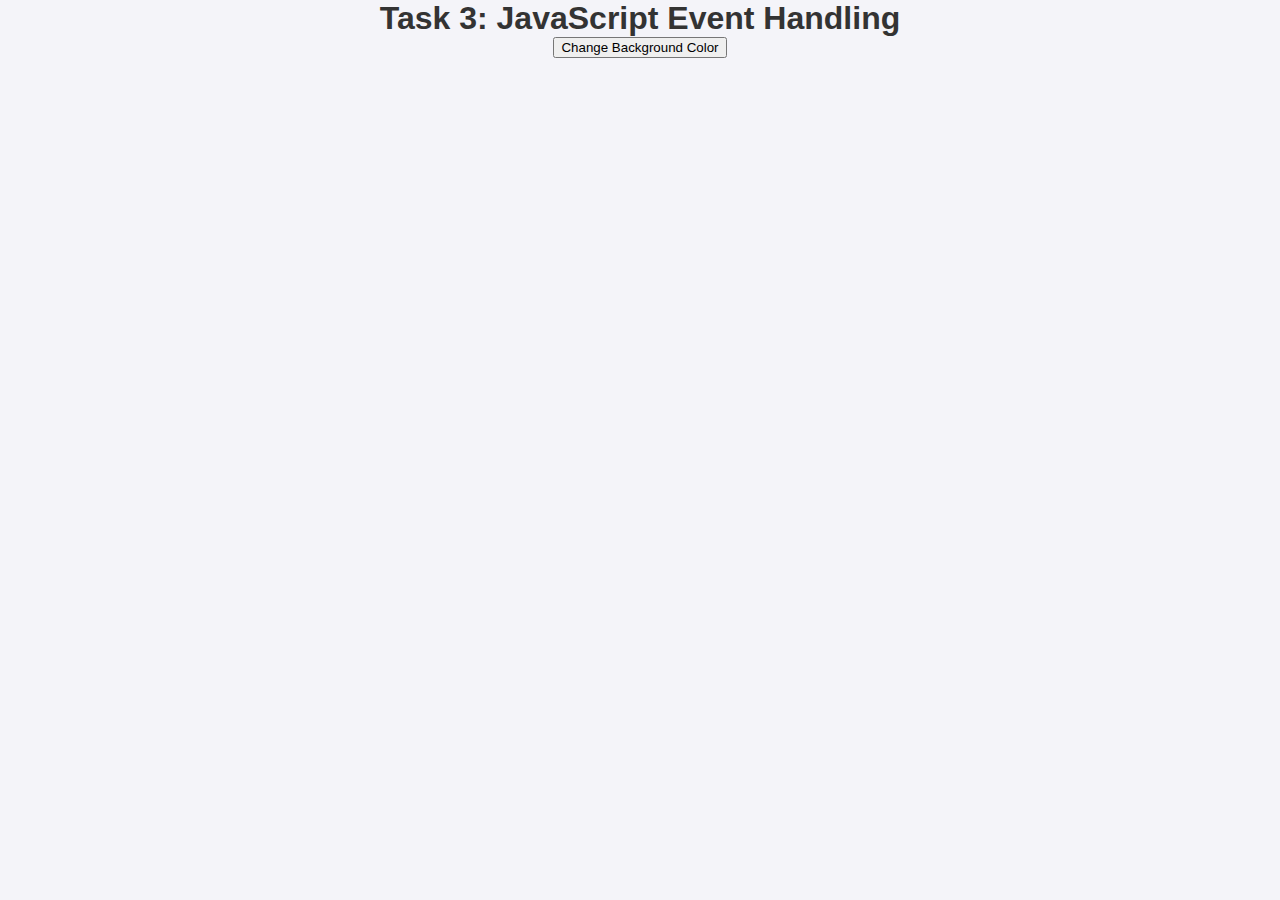
<file: index.html>
<!DOCTYPE html>
<html lang="en">
<head>
  <meta charset="UTF-8">
  <meta name="viewport" content="width=device-width, initial-scale=1.0">
  <title>JavaScript Event Handling</title>
  <link rel="stylesheet" href="style.css">
</head>
<body>
  <h1>Task 3: JavaScript Event Handling</h1>
  <button id="colorBtn">Change Background Color</button>

  <script src="script.js"></script>
</body>
</html>
</file>
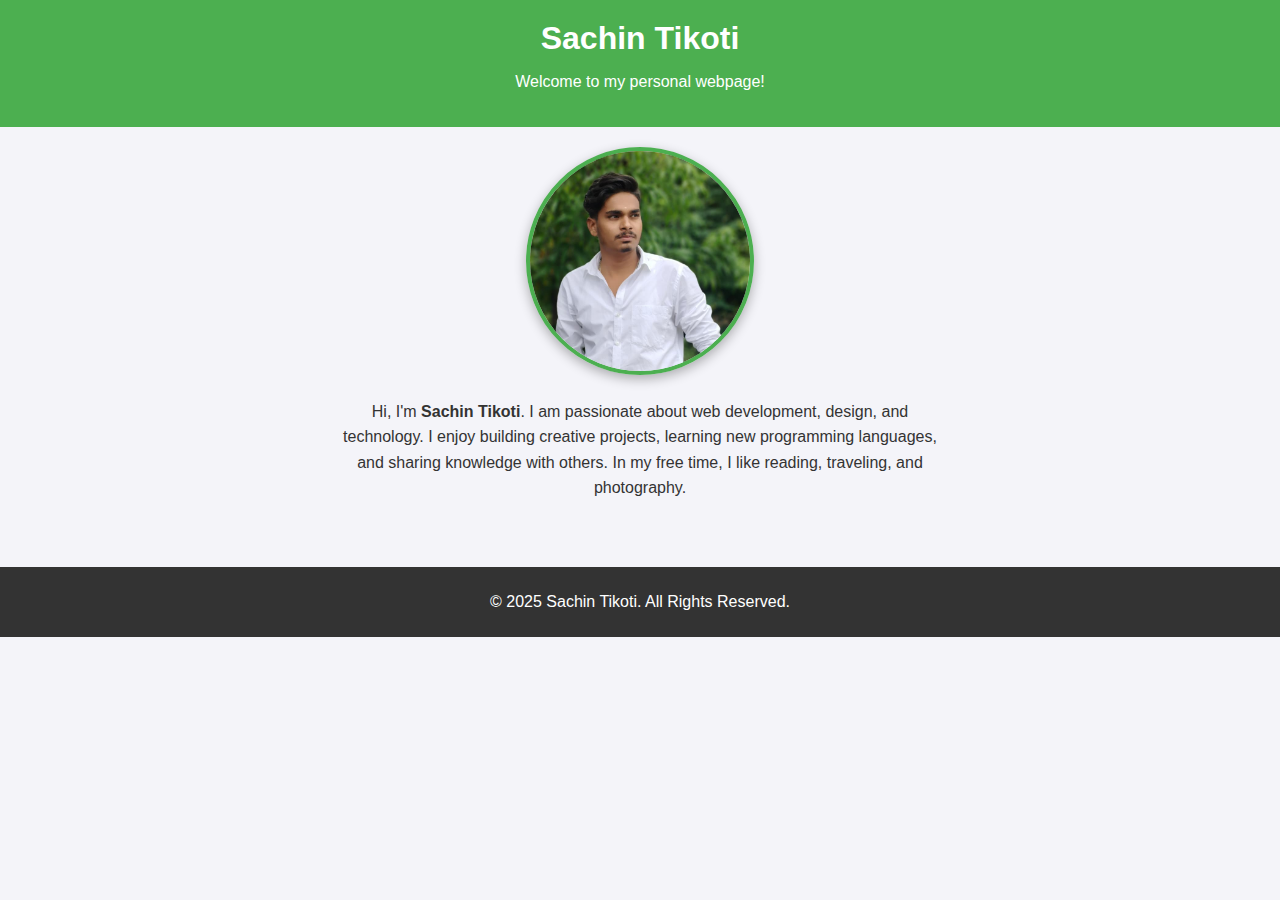
<file: task1/index.html>
<!DOCTYPE html>
<html lang="en">
<head>
  <meta charset="UTF-8">
  <meta name="viewport" content="width=device-width, initial-scale=1.0">
  <title>My Personal Webpage</title>
  <link rel="stylesheet" href="style.css">
</head>
<body>
  <header>
    <h1>Sachin Tikoti</h1>
    <p>Welcome to my personal webpage!</p>
  </header>

  <section class="bio">
    <img src="me1.jpg" alt="Profile Picture">
    <p>
      Hi, I'm <strong>Sachin Tikoti</strong>. I am passionate about web development, design, and technology. 
      I enjoy building creative projects, learning new programming languages, and sharing knowledge with others. 
      In my free time, I like reading, traveling, and photography.
    </p>
  </section>

  <footer>
    <p>&copy; 2025 Sachin Tikoti. All Rights Reserved.</p>
  </footer>
</body>
</html>
</file>
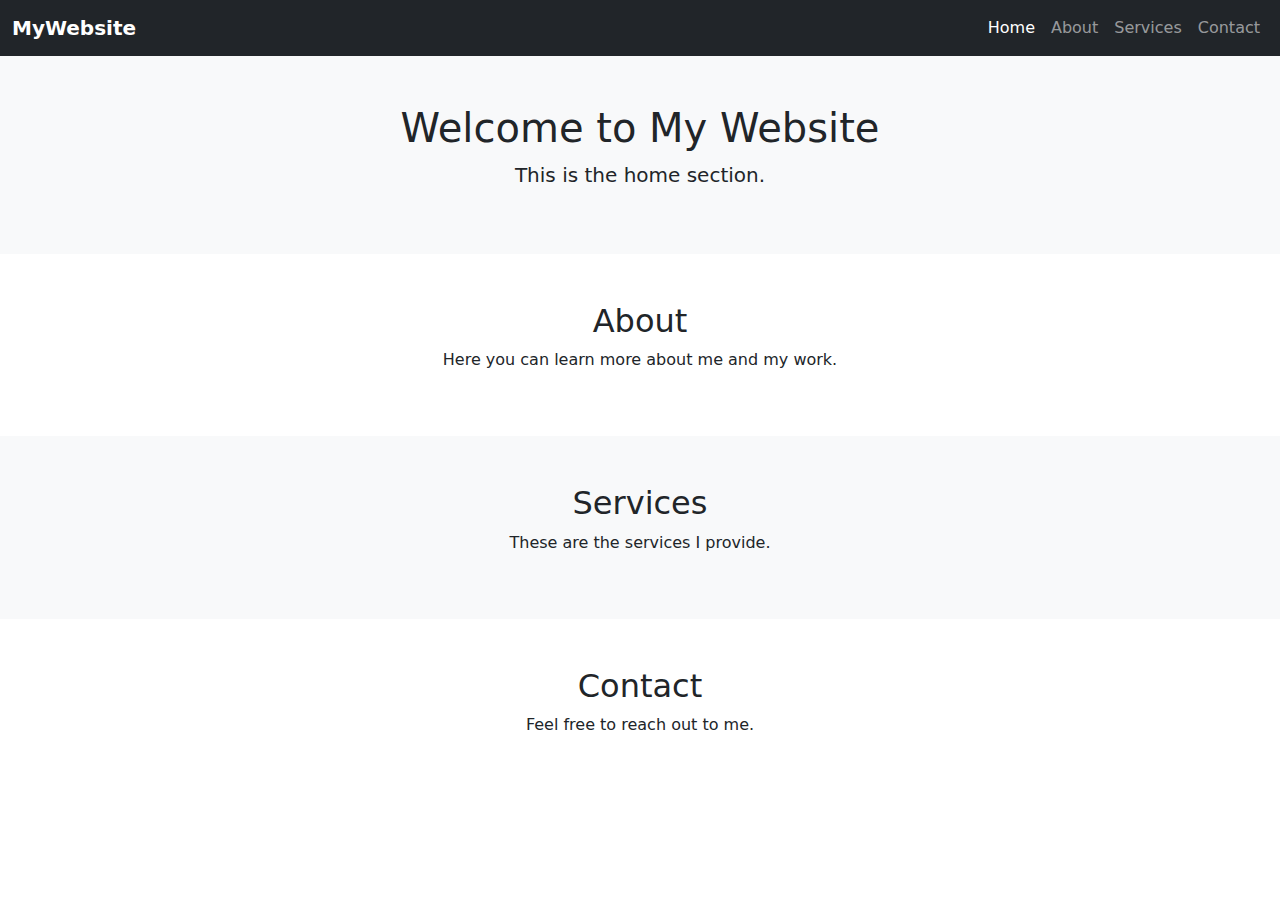
<file: task2/index.html>
<!DOCTYPE html>
<html lang="en">
<head>
  <meta charset="UTF-8">
  <meta name="viewport" content="width=device-width, initial-scale=1.0">
  <title>Responsive Navigation Bar</title>
  <!-- Bootstrap CSS -->
  <link href="https://cdn.jsdelivr.net/npm/bootstrap@5.3.0/dist/css/bootstrap.min.css" rel="stylesheet">
</head>
<body>

<!-- ✅ Responsive Navbar -->
<nav class="navbar navbar-expand-lg navbar-dark bg-dark sticky-top">
  <div class="container-fluid">
    <!-- Logo / Brand -->
    <a class="navbar-brand fw-bold" href="#">MyWebsite</a>

    <!-- Hamburger Button -->
    <button class="navbar-toggler" type="button" data-bs-toggle="collapse" 
            data-bs-target="#navbarNav" aria-controls="navbarNav" 
            aria-expanded="false" aria-label="Toggle navigation">
      <span class="navbar-toggler-icon"></span>
    </button>

    <!-- Navbar Links -->
    <div class="collapse navbar-collapse" id="navbarNav">
      <ul class="navbar-nav ms-auto">
        <li class="nav-item">
          <a class="nav-link active" aria-current="page" href="#home">Home</a>
        </li>
        <li class="nav-item">
          <a class="nav-link" href="#about">About</a>
        </li>
        <li class="nav-item">
          <a class="nav-link" href="#services">Services</a>
        </li>
        <li class="nav-item">
          <a class="nav-link" href="#contact">Contact</a>
        </li>
      </ul>
    </div>
  </div>
</nav>

<!-- ✅ Example Page Sections -->
<section id="home" class="p-5 bg-light text-center">
  <h1>Welcome to My Website</h1>
  <p class="lead">This is the home section.</p>
</section>

<section id="about" class="p-5 text-center">
  <h2>About</h2>
  <p>Here you can learn more about me and my work.</p>
</section>

<section id="services" class="p-5 bg-light text-center">
  <h2>Services</h2>
  <p>These are the services I provide.</p>
</section>

<section id="contact" class="p-5 text-center">
  <h2>Contact</h2>
  <p>Feel free to reach out to me.</p>
</section>

<!-- Bootstrap JS (needed for toggle/hamburger) -->
<script src="https://cdn.jsdelivr.net/npm/bootstrap@5.3.0/dist/js/bootstrap.bundle.min.js"></script>
</body>
</html>
</file>
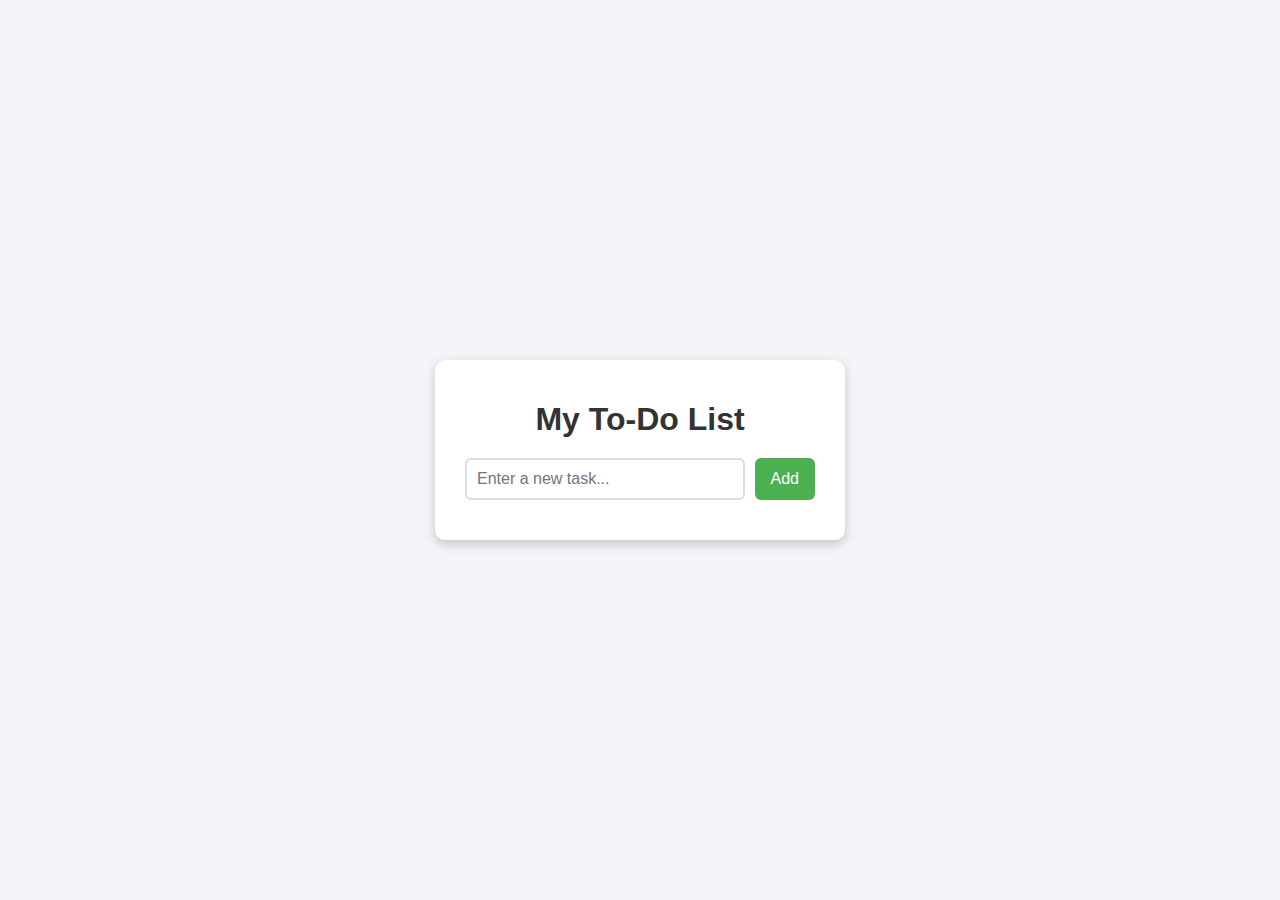
<file: task4/index.html>
<!DOCTYPE html>
<html lang="en">
<head>
  <meta charset="UTF-8">
  <meta name="viewport" content="width=device-width, initial-scale=1.0">
  <title>To-Do List App</title>
  <link rel="stylesheet" href="style.css">
</head>
<body>
  <div class="todo-container">
    <h1>My To-Do List</h1>
    <div class="input-section">
      <input type="text" id="taskInput" placeholder="Enter a new task...">
      <button id="addBtn">Add</button>
    </div>
    <ul id="taskList"></ul>
  </div>

  <script src="script.js"></script>
</body>
</html>
</file>
<file: style.css>
body {
  font-family: Arial, sans-serif;
  margin: 0;
  padding: 0;
  background: #f4f4f9;
  color: #333;
  text-align: center;
}

header {
  background: #4CAF50;
  color: white;
  padding: 20px;
}

h1 {
  margin: 0;
}

.bio {
  padding: 20px;
  max-width: 600px;
  margin: auto;
  line-height: 1.6;
}

img {
  border-radius: 50%;
  width: 220px;          /* slightly larger for clarity */
  height: 220px;
  object-fit: cover;     /* ensures circle fills properly */
  object-position: 50% 30%; /* moves focus upward (center face) */
  border: 4px solid #4CAF50;
  box-shadow: 0 4px 12px rgba(0,0,0,0.3);
}

footer {
  background: #333;
  color: white;
  padding: 10px;
  margin-top: 30px;
}
</file>
<file: task1/style.css>
body {
  font-family: Arial, sans-serif;
  margin: 0;
  padding: 0;
  background: #f4f4f9;
  color: #333;
  text-align: center;
}

header {
  background: #4CAF50;
  color: white;
  padding: 20px;
}

h1 {
  margin: 0;
}

.bio {
  padding: 20px;
  max-width: 600px;
  margin: auto;
  line-height: 1.6;
}

img {
  border-radius: 50%;
  width: 220px;          /* slightly larger for clarity */
  height: 220px;
  object-fit: cover;     /* ensures circle fills properly */
  object-position: 50% 30%; /* moves focus upward (center face) */
  border: 4px solid #4CAF50;
  box-shadow: 0 4px 12px rgba(0,0,0,0.3);
}

footer {
  background: #333;
  color: white;
  padding: 10px;
  margin-top: 30px;
}
</file>
<file: task4/style.css>
body {
  font-family: Arial, sans-serif;
  background: #f4f4f9;
  display: flex;
  justify-content: center;
  align-items: center;
  height: 100vh;
  margin: 0;
}

.todo-container {
  background: white;
  padding: 20px 30px;
  border-radius: 10px;
  box-shadow: 0 4px 12px rgba(0,0,0,0.2);
  width: 350px;
  text-align: center;
}

h1 {
  margin-bottom: 20px;
  color: #333;
}

.input-section {
  display: flex;
  justify-content: space-between;
  margin-bottom: 20px;
}

#taskInput {
  flex: 1;
  padding: 10px;
  font-size: 16px;
  border: 2px solid #ddd;
  border-radius: 6px;
}

#addBtn {
  margin-left: 10px;
  padding: 10px 16px;
  font-size: 16px;
  border: none;
  background: #4CAF50;
  color: white;
  border-radius: 6px;
  cursor: pointer;
  transition: 0.3s;
}

#addBtn:hover {
  background: #45a049;
}

ul {
  list-style: none;
  padding: 0;
}

li {
  background: #eee;
  padding: 10px;
  margin-bottom: 8px;
  border-radius: 6px;
  display: flex;
  justify-content: space-between;
  align-items: center;
}

li button {
  background: #e74c3c;
  border: none;
  padding: 6px 10px;
  color: white;
  border-radius: 4px;
  cursor: pointer;
  transition: 0.3s;
}

li button:hover {
  background: #c0392b;
}
</file>
